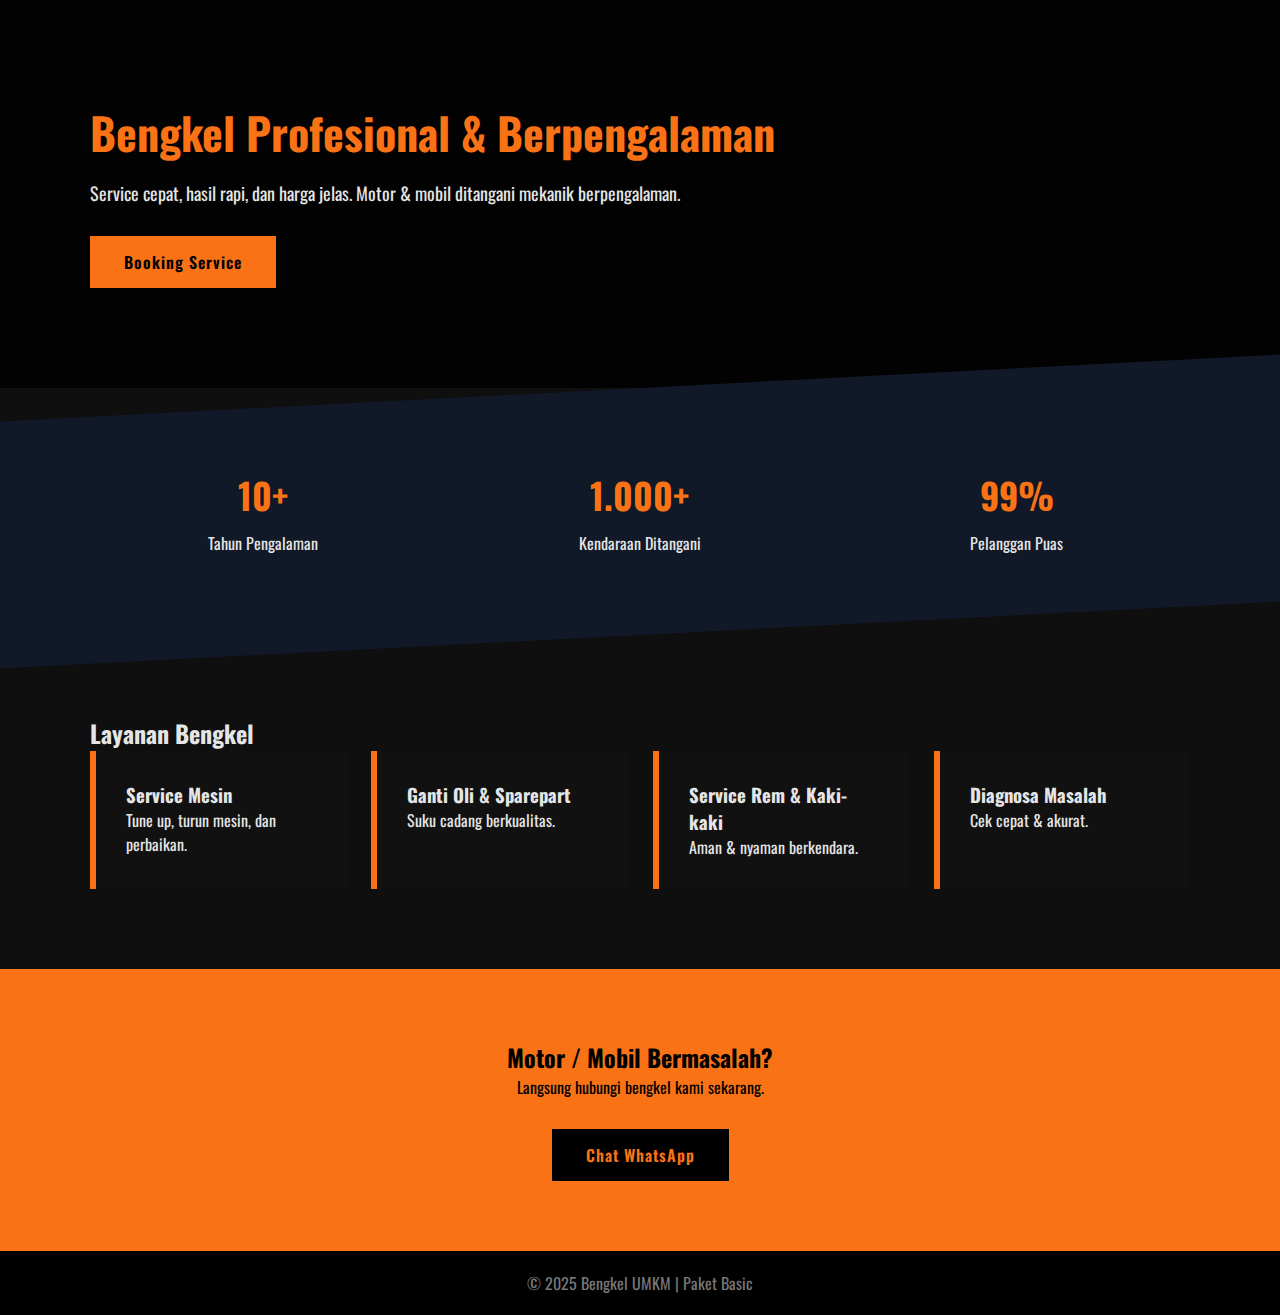
<file: Web Bengkel.html>
<!DOCTYPE html>
<html lang="id">
<head>
<meta charset="UTF-8">
<meta name="viewport" content="width=device-width, initial-scale=1.0">
<title>Bengkel Profesional & Terpercaya</title>

<!-- GOOGLE FONT -->
<link href="https://fonts.googleapis.com/css2?family=Oswald:wght@400;600&display=swap" rel="stylesheet">

<style>
*{
  margin:0;
  padding:0;
  box-sizing:border-box;
  font-family:'Oswald', sans-serif;
}

body{
  background:#0f0f0f;
  color:#e5e5e5;
}

.container{
  width:90%;
  max-width:1100px;
  margin:auto;
}

/* HERO */
.hero{
  background:
  linear-gradient(135deg, rgba(0,0,0,0.85), rgba(0,0,0,0.85)),
  url("https://images.unsplash.com/photo-1515923161907-4e5bda9a8e9d") center/cover no-repeat;
  padding:100px 0;
}

.hero h1{
  font-size:44px;
  color:#f97316;
}

.hero p{
  margin-top:15px;
  font-size:18px;
  max-width:600px;
}

.btn{
  display:inline-block;
  margin-top:30px;
  padding:14px 34px;
  background:#f97316;
  color:#000;
  font-weight:600;
  text-decoration:none;
  letter-spacing:1px;
}

/* SECTION */
section{
  padding:80px 0;
}

/* STATS */
.stats{
  background:#111827;
  transform:skewY(-3deg);
}

.stats .container{
  transform:skewY(3deg);
}

.stat-grid{
  display:grid;
  grid-template-columns:repeat(auto-fit,minmax(200px,1fr));
  gap:30px;
  text-align:center;
}

.stat h2{
  color:#f97316;
  font-size:36px;
}

.stat p{
  margin-top:10px;
}

/* SERVICES */
.services{
  background:#0f0f0f;
}

.service-grid{
  display:grid;
  grid-template-columns:repeat(auto-fit,minmax(240px,1fr));
  gap:25px;
}

.service-card{
  background:#111;
  padding:30px;
  border-left:6px solid #f97316;
}

/* CTA */
.cta{
  background:#f97316;
  color:#000;
  text-align:center;
  padding:70px 0;
}

footer{
  background:#000;
  color:#777;
  text-align:center;
  padding:20px;
}
</style>
</head>
<body>

<!-- HERO -->
<div class="hero">
  <div class="container">
    <h1>Bengkel Profesional & Berpengalaman</h1>
    <p>Service cepat, hasil rapi, dan harga jelas. Motor & mobil ditangani mekanik berpengalaman.</p>
    <a href="https://wa.me/6281234567890" class="btn">Booking Service</a>
  </div>
</div>

<!-- STATS -->
<section class="stats">
  <div class="container">
    <div class="stat-grid">
      <div class="stat">
        <h2>10+</h2>
        <p>Tahun Pengalaman</p>
      </div>
      <div class="stat">
        <h2>1.000+</h2>
        <p>Kendaraan Ditangani</p>
      </div>
      <div class="stat">
        <h2>99%</h2>
        <p>Pelanggan Puas</p>
      </div>
    </div>
  </div>
</section>

<!-- SERVICES -->
<section class="services">
  <div class="container">
    <h2>Layanan Bengkel</h2>
    <div class="service-grid">
      <div class="service-card">
        <h3>Service Mesin</h3>
        <p>Tune up, turun mesin, dan perbaikan.</p>
      </div>
      <div class="service-card">
        <h3>Ganti Oli & Sparepart</h3>
        <p>Suku cadang berkualitas.</p>
      </div>
      <div class="service-card">
        <h3>Service Rem & Kaki-kaki</h3>
        <p>Aman & nyaman berkendara.</p>
      </div>
      <div class="service-card">
        <h3>Diagnosa Masalah</h3>
        <p>Cek cepat & akurat.</p>
      </div>
    </div>
  </div>
</section>

<!-- CTA -->
<div class="cta">
  <div class="container">
    <h2>Motor / Mobil Bermasalah?</h2>
    <p>Langsung hubungi bengkel kami sekarang.</p>
    <a href="https://wa.me/6281234567890" class="btn" style="background:#000;color:#f97316;">Chat WhatsApp</a>
  </div>
</div>

<footer>
  <p>© 2025 Bengkel UMKM | Paket Basic</p>
</footer>

</body>
</html>
</file>
